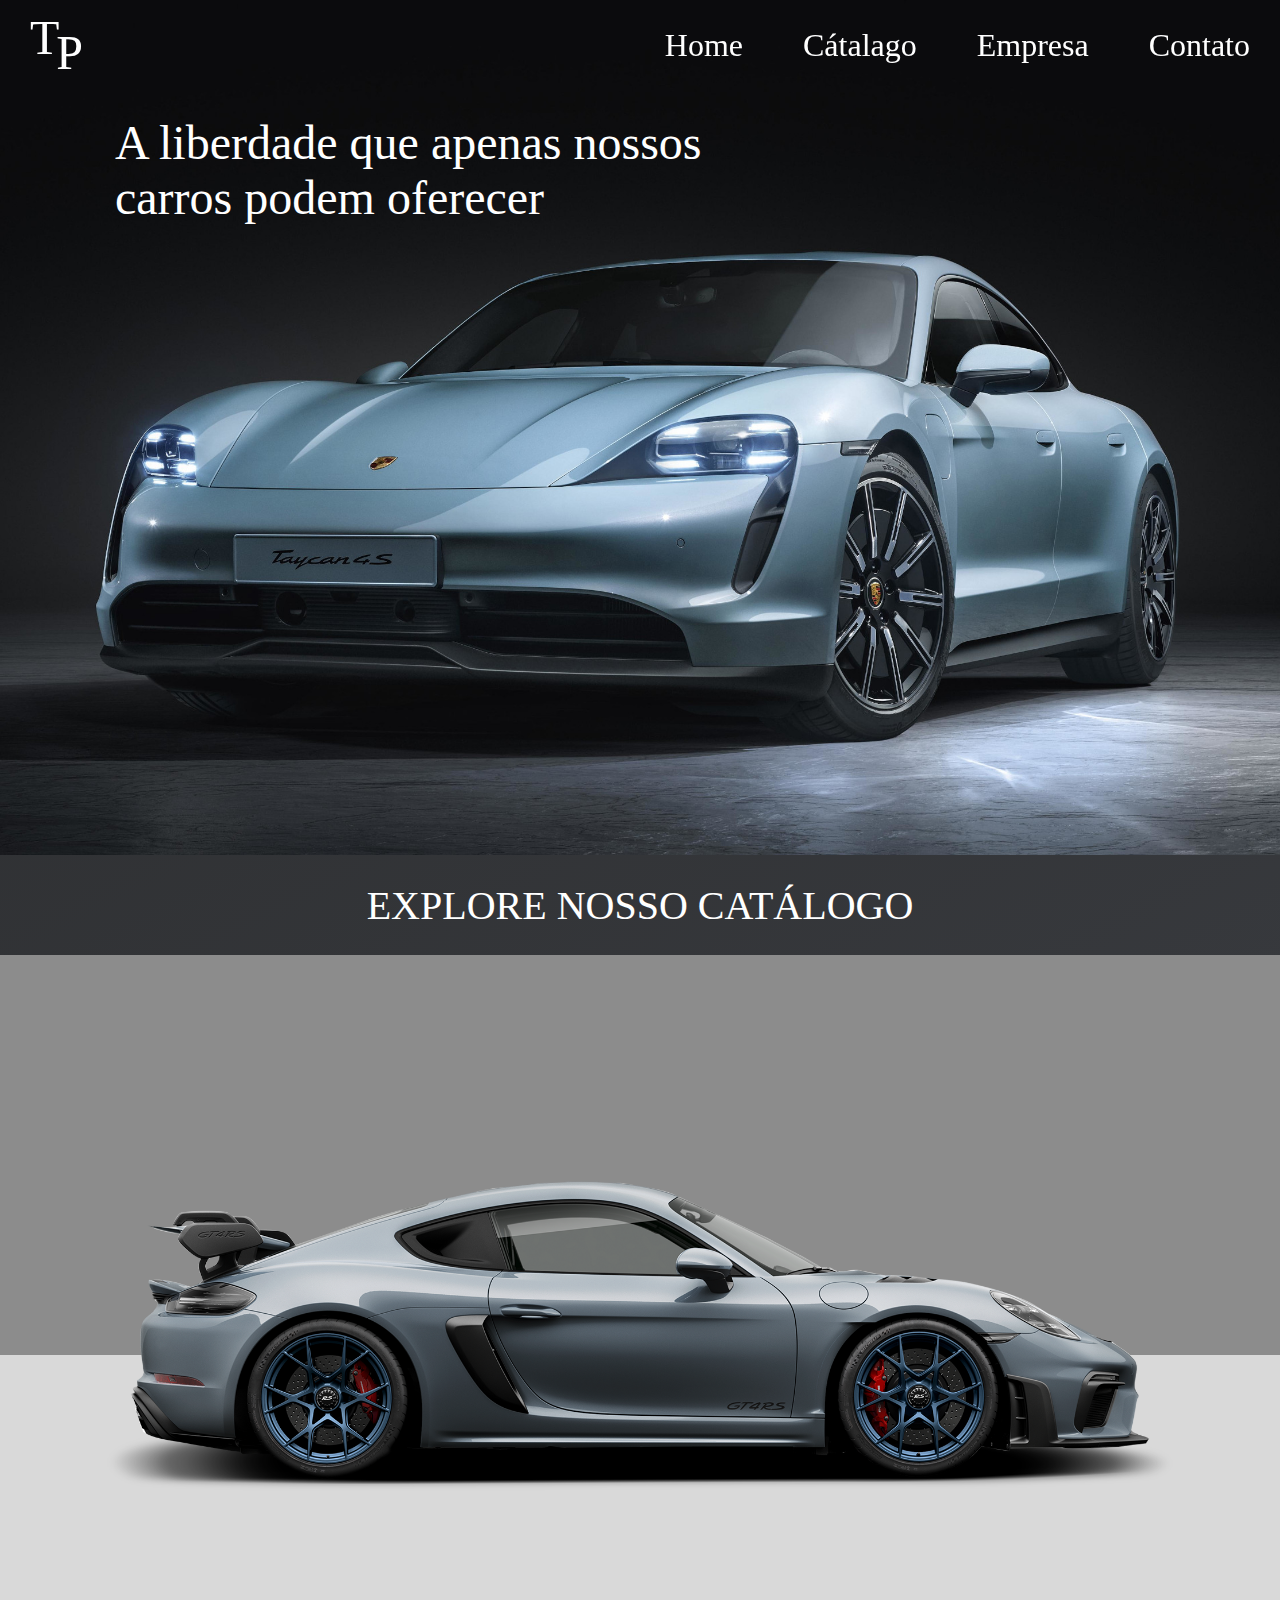
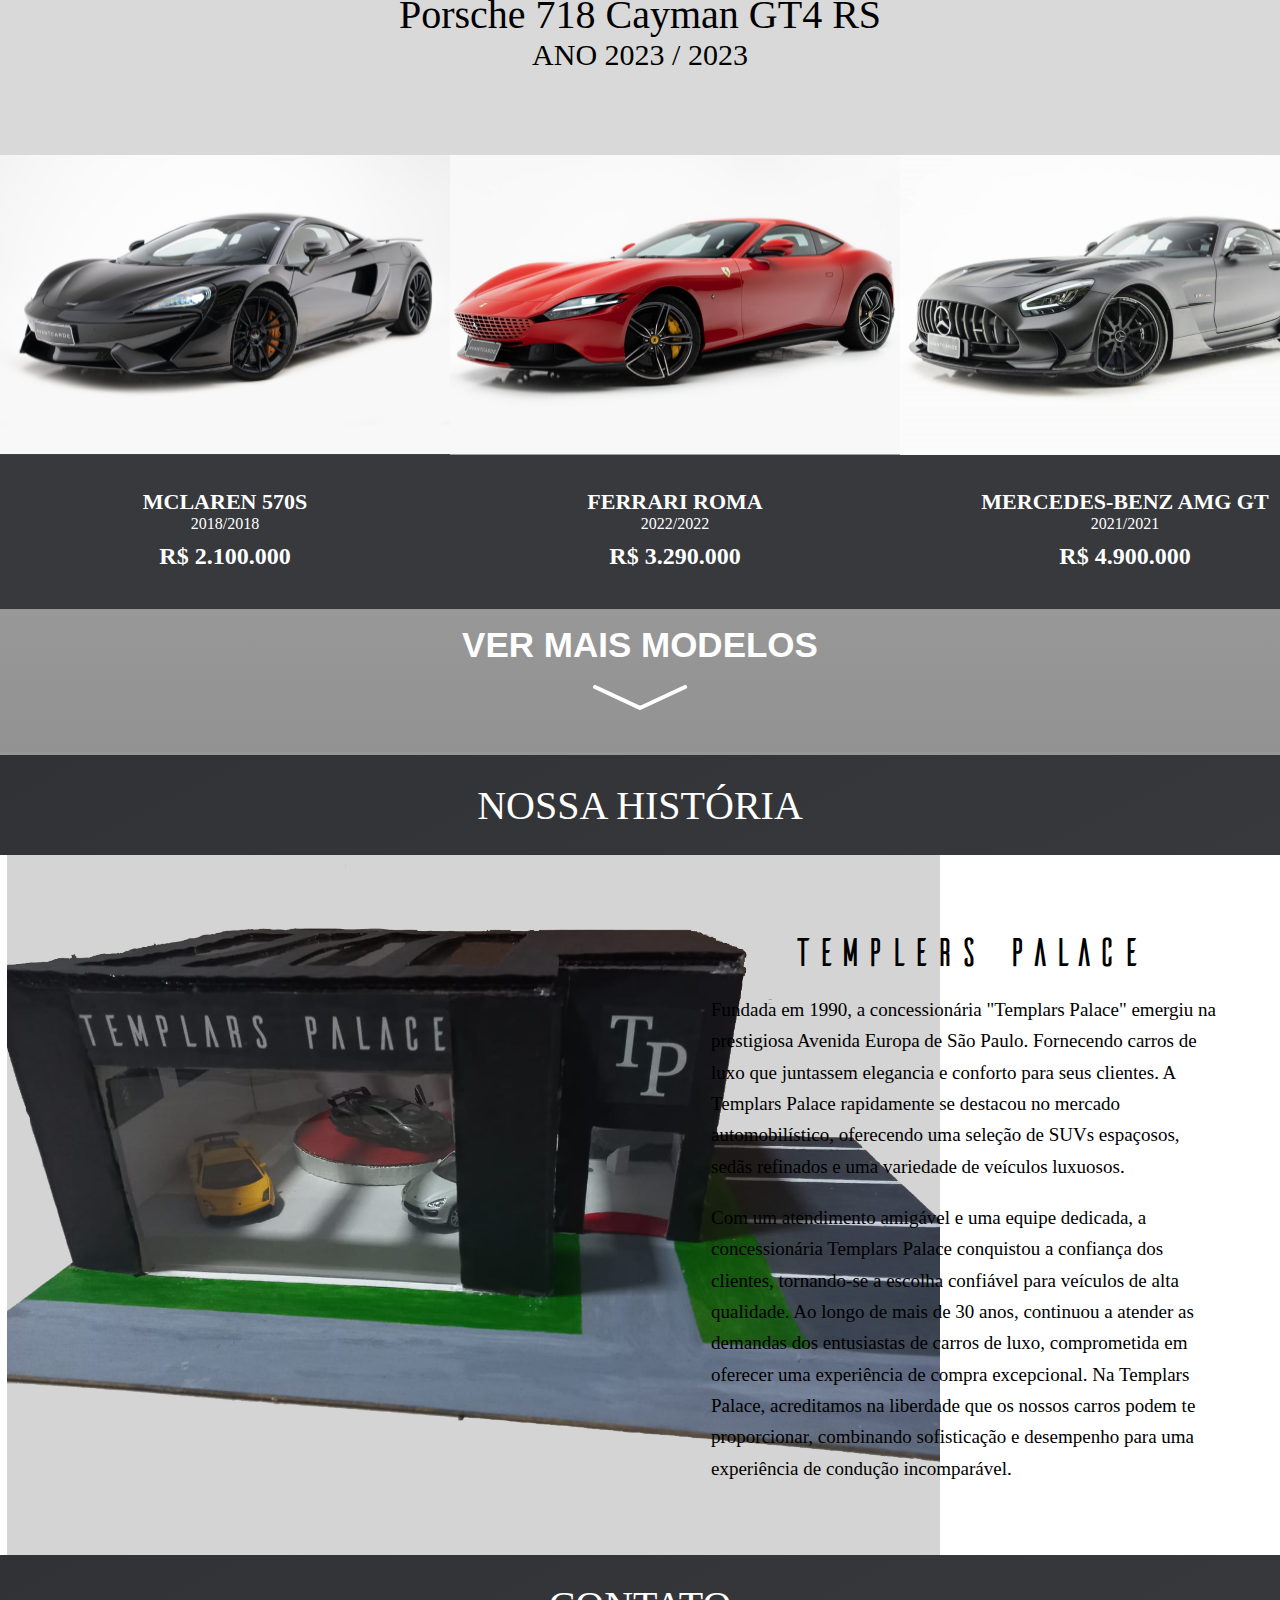
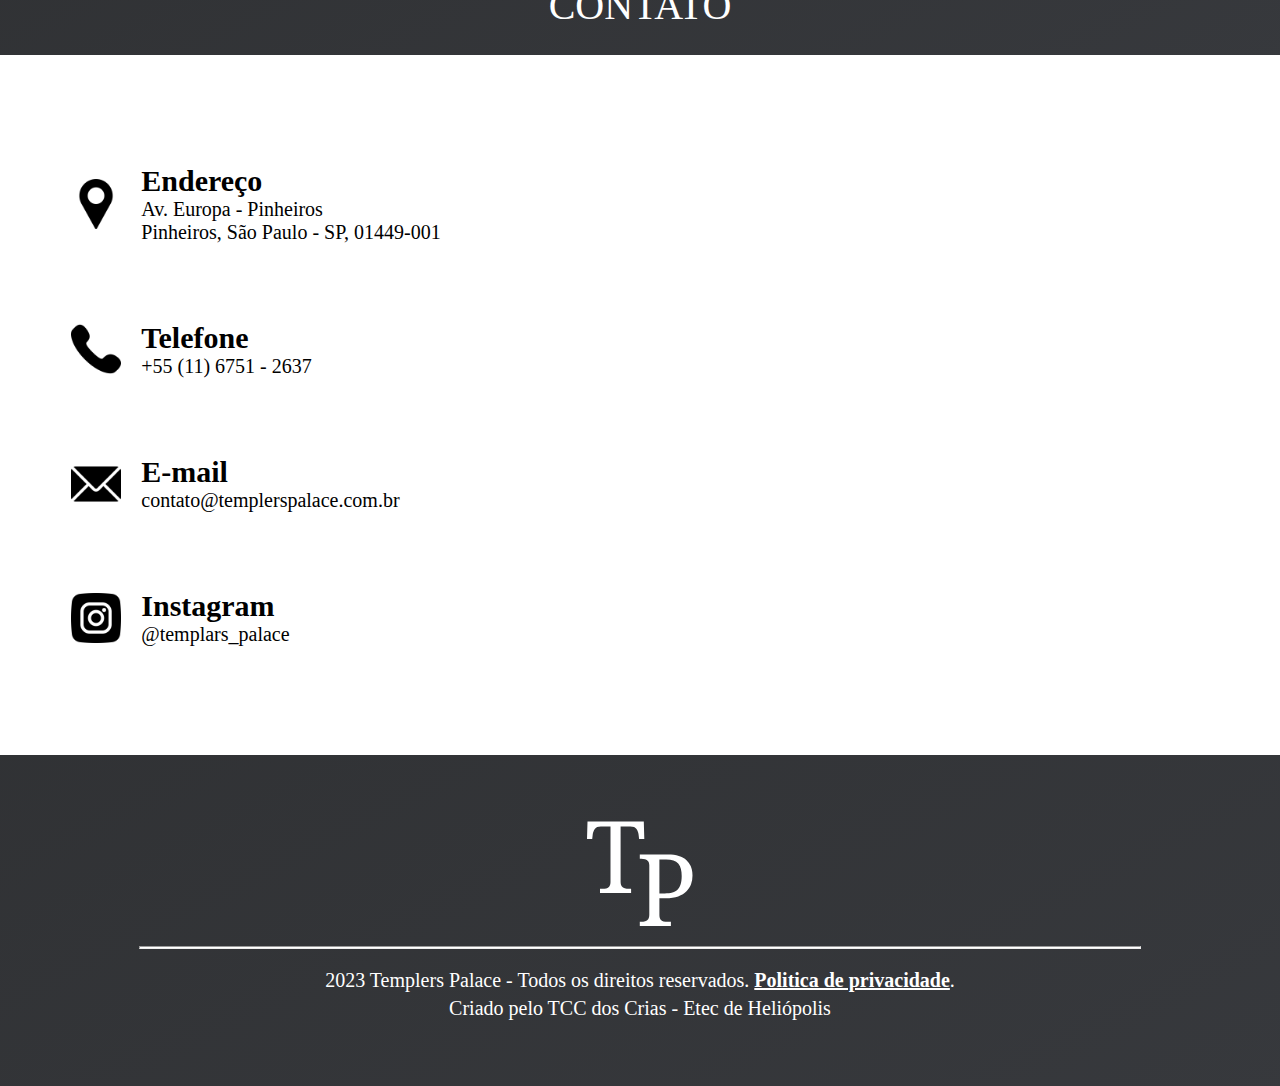
<file: index.html>
<!DOCTYPE html>
<html lang="pt-br">

<head>
    <meta charset="UTF-8">
    <meta name="viewport" content="width=device-width, initial-scale=1.0">
    <link rel="shortcut icon" href="Assets/img/favicon/favicon.icon" type="image/x-icon">
    <link rel="stylesheet" href="style.css">
    <link rel="stylesheet" href="catalago.css">
    <title>Templars Palace</title>
</head>

<body>
    <header id="inicio">
        <nav id="nav">
            <div class="logo">
                <div class="logoP1">
                    <span class="logomarca" id="txtLogo1">T&nbsp;</span>
                    <span class="logotipo" id="txtNome1">Templars</span>
                </div>
                <div class="logoP2">
                    <span class="logomarca" id="txtLogo2">P</span>
                    <span class="logotipo" id="txtNome2">Palace</span>
                </div>
            </div>

            <div class="links">
                <a href="#inicio">Home</a>
                <a href="#catalogo">Cátalago</a>
                <a href="#empresa">Empresa</a>
                <a href="#contato">Contato</a>
            </div>
        </nav>

        <section id="frase-home">
            <h1>A liberdade que apenas nossos <br> carros podem oferecer</h1>
        </section>
    </header>

    <section id="catalogo">
        <div class="titulo-sessão">
            <h2>EXPLORE NOSSO CATÁLOGO</h2>
        </div>

        <div class="carro-destaque">
            <img id="img-carro" src="Assets/img/carros/porsche-model.png" alt="">

            <div id="carro-destaque-atual">
                <button><img src="Assets/img/icones/setaE.svg" alt=""></button>

                <div class="nome-carro-destaque">
                    <span id="nome-carro">Porsche 718 Cayman GT4 RS</span>
                    <span id="ano-carro">ANO 2023 / 2023</span>
                </div>

                <button><img src="Assets/img/icones/setaD.svg" alt=""></button>
            </div>

            <div class="ativado-carro-destaque">
                <img src="Assets/Ellipse-ativado.svg" alt="">
                <img src="Assets/Ellipse-desativado.svg" alt="">
                <img src="Assets/Ellipse-desativado.svg" alt="">
            </div>
        </div>

        <div class="anuncio-carros-fundo">
            <div class="anuncio-carros-fundo2">
                <div class="anuncio-carros">
                    <img src="Assets/img/carros/570s.jpg" alt="">
                    <div class="anuncio-carros-texto">
                        <p class="anuncio-carros-nome">MCLAREN 570S</p>
                        <p class="anuncio-carros-ano">2018/2018</p>
                        <p class="anuncio-carros-valor">R$ 2.100.000</p>
                    </div>
                </div>

                <div class="anuncio-carros">
                    <img src="Assets/img/carros/ferrari-roma.jpg" alt="">
                    <div class="anuncio-carros-texto">
                        <p class="anuncio-carros-nome">FERRARI ROMA</p>
                        <p class="anuncio-carros-ano">2022/2022</p>
                        <p class="anuncio-carros-valor">R$ 3.290.000</p>
                    </div>
                </div>

                <div class="anuncio-carros">
                    <img src="Assets/img/carros/mercedesbenz-amg-gt.jpg" alt="">
                    <div class="anuncio-carros-texto">
                        <p class="anuncio-carros-nome">MERCEDES-BENZ AMG GT</p>
                        <p class="anuncio-carros-ano">2021/2021</p>
                        <p class="anuncio-carros-valor">R$ 4.900.000</p>
                    </div>
                </div>
            </div>

            <div class="link-catalogo-completo">
                <a href="">VER MAIS MODELOS</a>
                <button><img src="Assets/img/icones/setaB.svg" alt=""></button>
            </div>
        </div>


    </section>

    <section id="empresa">
        <div class="titulo-sessão">
            <h2>NOSSA HISTÓRIA</h2>
        </div>

        <div class="conteudo-empresa">
            <div id="imagem-empresa">
                <img src="Assets/img/imagem_loja.png" alt="">
            </div>

            <div id="texto-empresa">
                <h3>Templers palace</h3>

                <p>
                    Fundada em 1990, a concessionária "Templars Palace" emergiu na prestigiosa Avenida Europa de São Paulo. Fornecendo carros de luxo que juntassem elegancia e conforto para seus clientes. A Templars Palace rapidamente se destacou no mercado automobilístico, oferecendo uma seleção de SUVs espaçosos, sedãs refinados e uma variedade de veículos luxuosos.
                </p>

                <p>
                    Com um atendimento amigável e uma equipe dedicada, a concessionária Templars Palace conquistou a confiança dos clientes, tornando-se a escolha confiável para veículos de alta qualidade. Ao longo de mais de 30 anos, continuou a atender as demandas dos entusiastas de carros de luxo, comprometida em oferecer uma experiência de compra excepcional. Na Templars Palace, acreditamos na liberdade que os nossos carros podem te proporcionar, combinando sofisticação e desempenho para uma experiência de condução incomparável.
                </p>

            </div>
        </div>
    </section>

    <section id="contato">
        <div class="titulo-sessão">
            <h2>CONTATO</h2>
        </div>

        <div class="contato-conteudo">
            <div class="meios-contato">
                <div class="contato-texto">
                    <div class="contato-nomes">
                        <img src="Assets/img/icones/pin.png" alt="">
                        <div>
                            <h6>Endereço</h6>
                            <p>
                                Av. Europa - Pinheiros <br>
                                Pinheiros, São Paulo - SP, 01449-001</p>
                        </div>
                    </div>
                    <div class="contato-nomes">
                        <img src="Assets/img/icones/telefone.png" alt="">
                        <div>
                            <h6>Telefone</h6>
                            <p>+55 (11) 6751 - 2637</p>
                        </div>
                    </div>
                    <div class="contato-nomes">
                        <img src="Assets/img/icones/e-mail.png" alt="">
                        <div>
                            <h6>E-mail</h6>
                            <p>contato@templerspalace.com.br</p>
                        </div>
                    </div>
                    <div class="contato-nomes">
                        <img src="Assets/img/icones/instagram.png" alt="">
                        <div>
                            <h6>Instagram</h6>
                            <p>@templars_palace</p>
                        </div>
                    </div>
                </div>
            </div>

            <div id="contato-imagem">
                <iframe
                    src="https://www.google.com/maps/embed?pb=!1m18!1m12!1m3!1d3656.8108401686236!2d-46.68065492466941!3d-23.57523627879037!2m3!1f0!2f0!3f0!3m2!1i1024!2i768!4f13.1!3m3!1m2!1s0x94ce5765a9f4c123%3A0xb55314927a908cb8!2sAv.%20Europa%20-%20Pinheiros%2C%20S%C3%A3o%20Paulo%20-%20SP%2C%2001449-001!5e0!3m2!1spt-BR!2sbr!4v1699319956532!5m2!1spt-BR!2sbr"
                    width="100%" height="100%" style="border:0;" allowfullscreen="" loading="lazy"
                    referrerpolicy="no-referrer-when-downgrade"></iframe>
            </div>
        </div>
    </section>

    <footer>
        <img src="Assets/img/icones/logoTP.svg" alt="">

        <hr>

        <div>
            <p>2023 Templers Palace - Todos os direitos reservados. <a href="">Politica de privacidade</a>.</p>
            <p>Criado pelo TCC dos Crias - Etec de Heliópolis</p>
        </div>
    </footer>

    <script src="menu.js"></script>
</body>

</html>
</file>
<file: style.css>
@font-face {
    font-family: airelons;
    src: url(Assets/Fonte/Ailerons-Typeface.otf);
}

@import url('https://fonts.googleapis.com/css2?family=Noto+Serif:ital,wght@0,100;0,200;0,300;0,400;0,500;0,600;0,700;0,800;0,900;1,100;1,200;1,300;1,400;1,500;1,600;1,700;1,800;1,900&display=swap');

* {
    margin: 0;
    padding: 0;
}

html {
    scroll-behavior: smooth;
    width: 100vw;
}

body {
    overflow-x: hidden;
    width: 100vw;
}

*::-webkit-scrollbar {
    width: 12px;
  }
  
  *::-webkit-scrollbar-track {
    background: rgb(166, 166, 166);
  }
  
  *::-webkit-scrollbar-thumb {
    background-color: rgb(255, 255, 255);
    border-radius: 20px;
    /* border: 3px solid orange; */
  }



/*                     HEADER                      */
header {
    width: 100%;
    height: 95vh;
    background-image: url(Assets/img/carros/background.jpg);
    background-position: center;
    background-repeat: no-repeat;
    background-size: cover;
}

nav {
    display: flex;
    flex-direction: row;
    align-items: center;
    justify-content: space-between;
    height: 90px;
    width: 100%;
    padding: 0 30px 0 30px;
    position: fixed;
    /* background-color: rgb(69, 69, 69); */
}

.logo {
    display: flex;
    align-items: center;
    justify-content: center;
    height: 100%;
}

.logoP1 {
    display: flex;
    align-items: center;
    justify-content: center;
    margin-bottom: 15px;
}

.logoP2 {
    display: flex;
    align-items: center;
    justify-content: center;
    margin-top: 15px;
    margin-left: -15px;
}

.logomarca {
    color: #FFF;
    font-family: 'Noto Serif';
    font-size: 48px;
    font-style: normal;
    font-weight: 400;
    line-height: normal;
}

.logotipo {
    display: none;
    color: #FFF;
    font-family: Ailerons;
    font-size: 48px;
    font-style: normal;
    font-weight: 400;
    line-height: normal;
}

nav.rolagem {
    background: linear-gradient(153deg, #272829 -145.87%, #37393D 102.75%);
}

nav.rolagem div{
    margin: 0;
}

nav.rolagem span#txtLogo1{
    display: none;
}

nav.rolagem span#txtLogo2{
    display: none;
}

nav.rolagem span#txtNome1{
    display: block;
    width: 9ch;
    white-space: nowrap;
    overflow: hidden;
    animation: typing 2.5s, steps(9);
    font-family: airelons;
}
 
nav.rolagem span#txtNome2{
    display: block;
    width: 7ch;
    white-space: nowrap;
    overflow: hidden;
    animation: typing 2.5s, steps(7);
    font-family: airelons;
}

@keyframes typing {
    from {
        width: 0;
    }
}

.links {
    display: flex;
    gap: 60px;
    padding: 0 60px 0 0px;
}

.links a {
    color: #FFF;
    text-decoration: none;
    font-family: 'Noto Serif';
    font-size: 32px;
    font-style: normal;
    font-weight: 400;
    line-height: normal;
}

.links a:hover {
    color: #a6a6a6;
}

#frase-home {
    display: flex;
    justify-content: left;
    margin-left: 115px;
}

#frase-home h1 {
    color: #FFF;
    font-family: 'Noto Serif';
    font-size: 48px;
    font-style: normal;
    font-weight: 400;
    line-height: normal;
    margin-top: 115px;
}









/*                     EMPRESA                      */
.titulo-sessão {
    display: flex;
    align-items: center;
    justify-content: center;
    width: 100%;
    height: 100px;
    background: linear-gradient(153deg, #272829 -145.87%, #37393D 102.75%);
}

.titulo-sessão h2 {
    color: #FFF;
    font-family: 'Noto Serif';
    font-size: 40px;
    font-style: normal;
    font-weight: 400;
    line-height: normal;
}

.conteudo-empresa {
    display: flex;
    flex-direction: row;
    align-items: center;
    justify-content: space-around;
    width: 100vw;
}

#imagem-empresa {
    width: 50%;
    height: 700px;
}

#imagem-empresa img{
    height: 700px;
} 

#texto-empresa {
    width: 40%;
    display: flex;
    flex-direction: column;
    align-items: center;
    justify-content: center;
    gap: 20px;
    padding: 50px;
}

#texto-empresa h3 {
    color: #000;
    text-align: center;
    font-family: airelons;
    font-size: 40px;
    font-style: normal;
    font-weight: 400;
    line-height: normal;
}

#texto-empresa {
    color: #000;
    font-family: 'Noto Serif';
    font-size: 19px;
    font-style: normal;
    font-weight: 300;
    line-height: 165.2%;
}







/*                     CONTATO                      */
.contato-conteudo {
    display: flex;
    flex-direction: row;
    align-items: center;
    justify-content: space-between;
    width: 100vw;
    height: 700px;
}

.contato-texto {
    display: flex;
    height: 100%;
    flex-direction: column;
    align-items: left;
    justify-content: space-around;
}

.meios-contato {
    width: 40%;
    height: 80%;
    display: flex;
    flex-direction: row;
    align-items: center;
    justify-content: center;
}

.contato-nomes {
    display: flex;
    flex-direction: row;
    justify-content: left;
    align-items: center;
    gap: 20px;
}

.contato-nomes img {
    height: 50px;
    width: 50px;
}

.contato-nomes h6 {
    color: #000;
    text-align: left;
    font-family: 'Noto Serif';
    font-size: 30px;
    font-style: normal;
    font-weight: 700;
    line-height: normal;
}

.contato-nomes p {
    color: #000;
    font-family: 'Noto Serif';
    font-size: 20px;
    font-style: normal;
    font-weight: 400;
    line-height: normal;
}

#contato-imagem {
    width: 60%;
    height: 700px;
}







/*                     FOOTER                      */
footer {
    width: 100%;
    display: flex;
    flex-direction: column;
    align-items: center;
    justify-content: center;
    gap: 20px;
    background: linear-gradient(153deg, #272829 -145.87%, #37393D 102.75%);
    padding: 66px 0 66px 0;
}

footer hr {
    width: 1000px;
    height: 1px;
    background: #FFF;
}

footer div {
    display: flex;
    flex-direction: column;
    align-items: center;
    justify-content: center;
    gap: 5px;
}

footer p {
    color: #FFF;
    font-family: 'Noto Serif';
    font-size: 20px;
    font-style: normal;
    font-weight: 400;
    line-height: normal;
}

footer a {
    color: #FFF;
    font-family: 'Noto Serif';
    font-size: 20px;
    font-style: normal;
    font-weight: 700;
    line-height: normal;
}
</file>
<file: catalago.css>
/*                      CATALAGO                            */
.carro-destaque {
    display: flex;
    flex-direction: column;
    align-items: center;
    justify-content: center;
    height: 800px;
    background-image: linear-gradient(to bottom, #8C8C8C 0, #8c8c8c 50%, #D9D9D9 50%);
}

#carro-destaque-atual {
    display: flex;
    flex-direction: row;
    align-items: center;
    justify-content: center;
    gap: 80px;
}

#carro-destaque-atual button {
    background: none;
    border: none;
    cursor: pointer;
    visibility: hidden;
}

#nome-carro {
    color: #000;
    text-align: center;
    font-family: 'Noto Serif';
    font-size: 40px;
    font-style: normal;
    font-weight: 400;
    line-height: normal;
    width: 550px;
}

#ano-carro {
    color: #000;
    text-align: center;
    font-family: 'Noto Serif';
    font-size: 30px;
    font-style: normal;
    font-weight: 100;
    line-height: normal;
}

.nome-carro-destaque {
    display: flex;
    flex-direction: column;
    align-items: center;
    justify-content: center;
}

#img-carro {
    width: 1100px;
}

.ativado-carro-destaque {
    display: flex;
    align-items: center;
    justify-content: center;
    gap: 25px;
    margin: 25px;
    visibility: hidden;
}

.anuncio-carros-fundo {
    display: flex;
    flex-direction: column;
    gap: 20px;
    height: 600px;
    background: linear-gradient(180deg, #D9D9D9 0%, #C4C4C4 24.48%, #ACACAC 51.56%, #979797 77.6%, #929292 99.47%, #979797 99.48%);
}

.anuncio-carros-fundo2 {
    display: flex;
    flex-direction: row;
    align-items: center;
    justify-content: space-evenly;
    width: 100%;
}

.anuncio-carros {
    width: 450px;
    height: 450px;
    background-color: #37393D;
}

.anuncio-carros img {
    width: 450px;
    height: 300px;
}

.anuncio-carros-texto {
    width: 450px;
    height: 150px;
    background-color: #37393D;
    display: flex;
    flex-direction: column;
    align-items: center;
    justify-content: center;
}

.anuncio-carros-nome {
    color: #FFF;
    text-align: center;
    font-family: 'Noto Serif';
    font-size: 22px;
    font-style: normal;
    font-weight: 700;
    line-height: normal;
}

.anuncio-carros-ano {
    color: #FFF;
    font-family: Noto Serif;
    font-size: 16px;
    font-style: normal;
    font-weight: 200;
    line-height: normal;
}

.anuncio-carros-valor {
    color: #FFF;
    text-align: center;
    font-family: 'Noto Serif';
    font-size: 24px;
    font-style: normal;
    font-weight: 700;
    line-height: normal;
    margin: 10px;
}

.link-catalogo-completo{
    width: 100%;
    display: flex;
    flex-direction: column;
    align-items: center;
    justify-content: center;
    gap: 20px;
}

.link-catalogo-completo a{
    color: #FFF;
    text-align: center;
    font-family: 'Noto Serif', sans-serif;
    font-size: 35px;
    font-style: normal;
    font-weight: 700;
    line-height: normal;
    text-transform: uppercase;
    text-decoration: none;
}

.link-catalogo-completo button{
    border: none;
    background: none;
    cursor: pointer;
}
</file>
